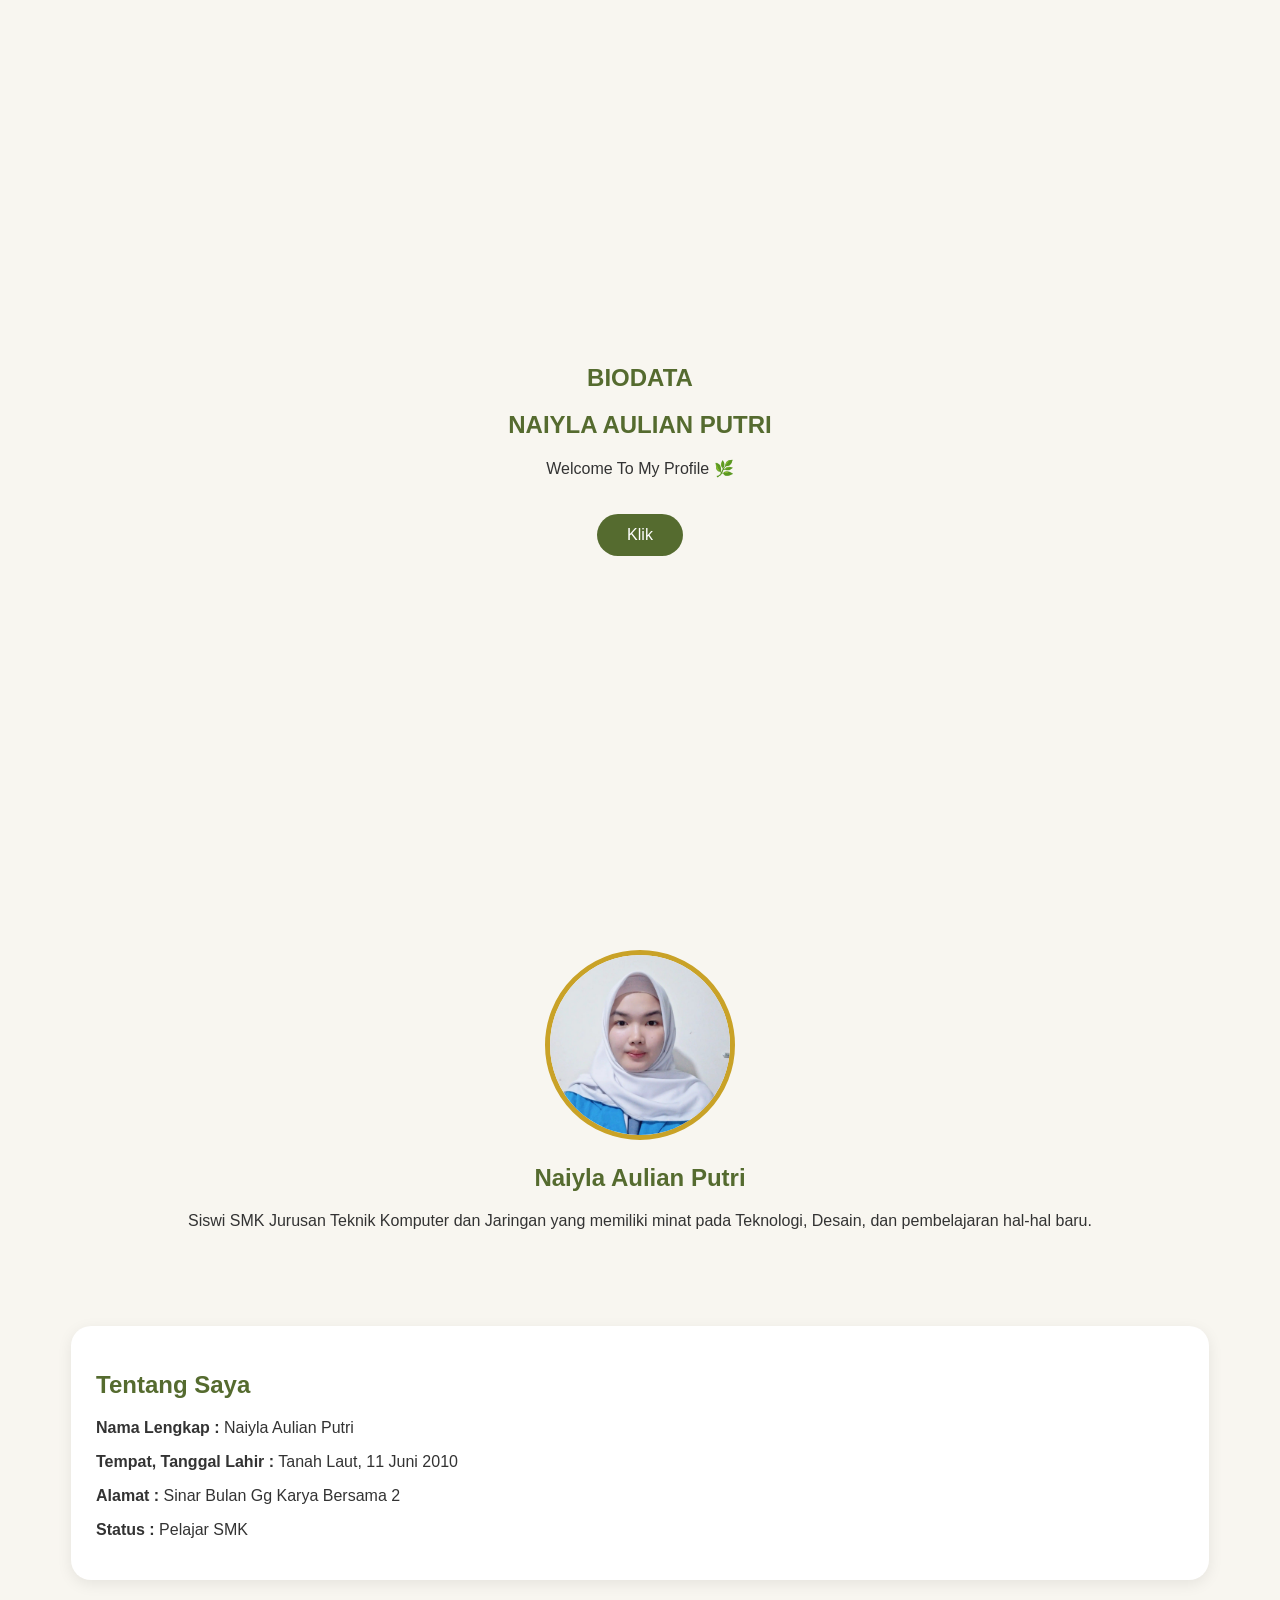
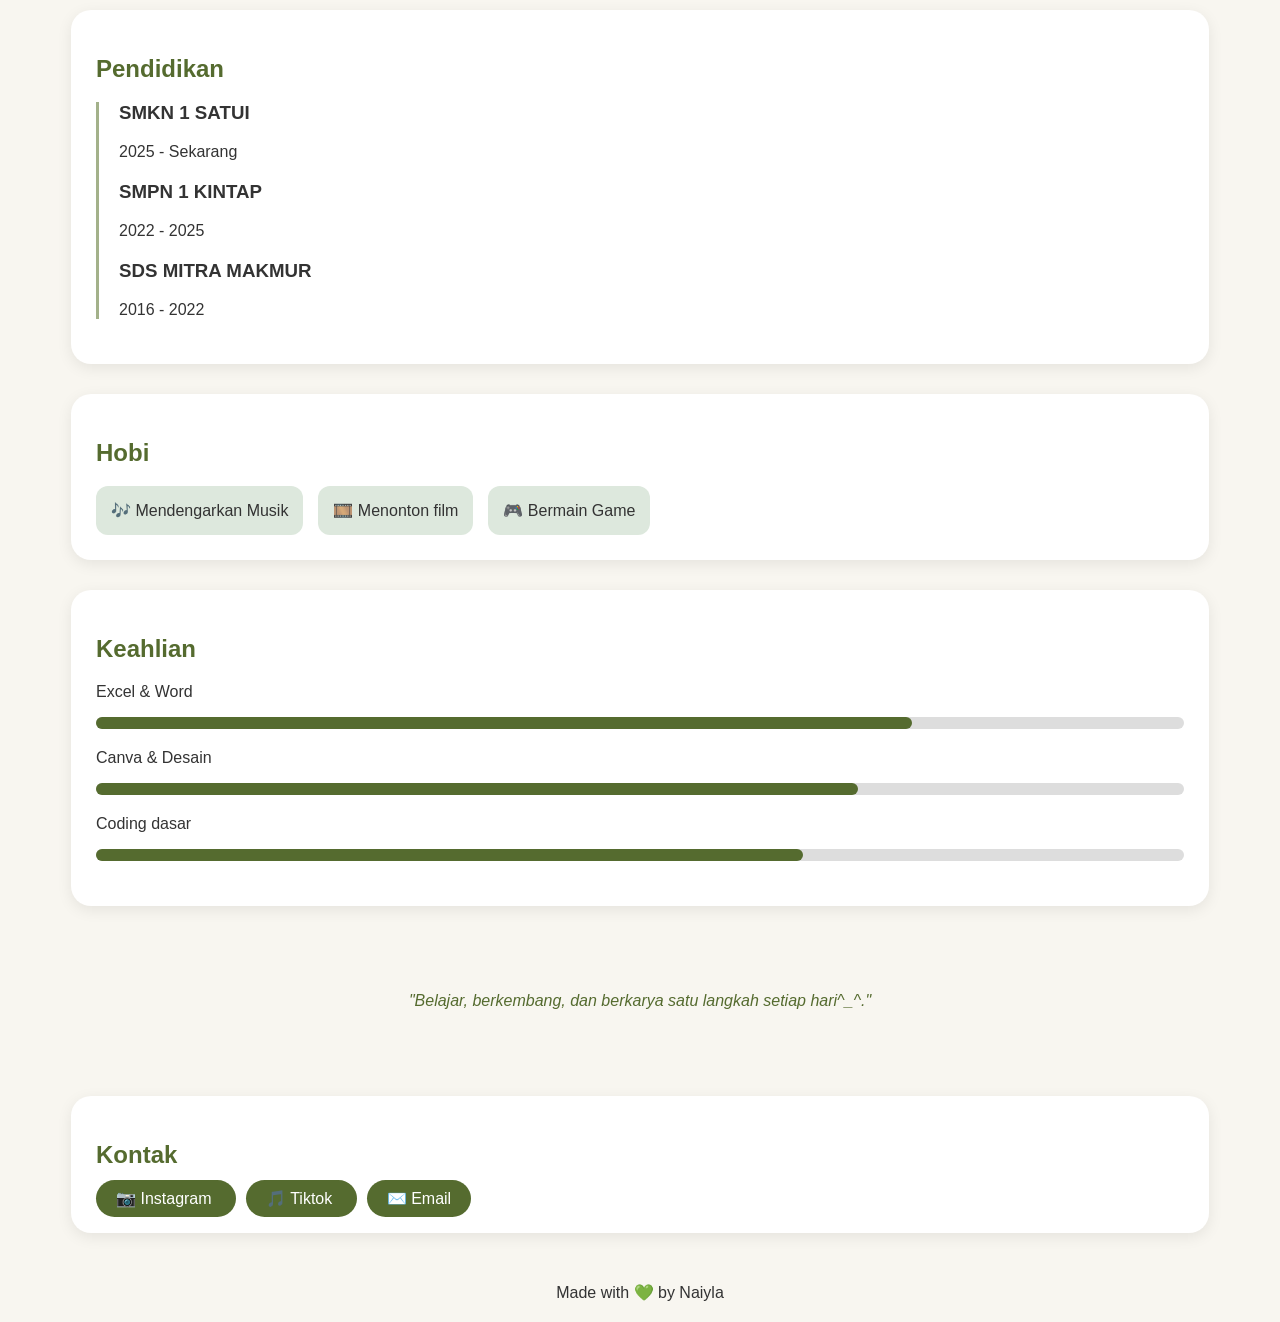
<file: index.html>
<!DOCTYPE html>
<html lang="id">
<head>
<meta charset="UTF-8">
<meta name="viewport" content="width=device-width, initial-scale=1.0">

<title>Biodata Naiyla Aulian Putri </title>

<link rel="stylesheet" href="style.css">
</head>
<body>

<!-- HALAMAN AWAL -->
<section id="welcome">

    <div class="welcome-box">
        <h1>BIODATA</h1>
        <h2>NAIYLA AULIAN PUTRI</h2>

        <p>Welcome To My Profile 🌿</p>

        <a href="#home" class="btn">
            Klik
        </a>
    </div>

</section>

<!-- HALAMAN UTAMA -->
<section id="home">

    <div class="hero">

        <img src="foto.jpg" alt="Foto Profil">

        <h1>Naiyla Aulian Putri</h1>

        <p>
           Siswi SMK Jurusan Teknik Komputer dan Jaringan yang memiliki minat pada
	   Teknologi, Desain, dan pembelajaran hal-hal baru.
        </p>

    </div>

</section>

<!-- BIODATA -->
<section class="card">

    <h2>Tentang Saya</h2>

    <p><b>Nama Lengkap :</b> Naiyla Aulian Putri</p>
    <p><b>Tempat, Tanggal Lahir :</b> Tanah Laut, 11 Juni 2010</p>
    <p><b>Alamat :</b> Sinar Bulan Gg Karya Bersama 2</p>
    <p><b>Status :</b> Pelajar SMK</p>

</section>

<!-- PENDIDIKAN -->
<section class="card">

    <h2>Pendidikan</h2>

    <div class="timeline">

        <div class="item">
            <h3>SMKN 1 SATUI</h3>
            <span>2025 - Sekarang</span>
        </div>

        <div class="item">
            <h3>SMPN 1 KINTAP</h3>
            <span>2022 - 2025</span>
        </div>

        <div class="item">
            <h3>SDS MITRA MAKMUR</h3>
            <span>2016 - 2022</span>
        </div>

    </div>

</section>

<!-- HOBI -->
<section class="card">

    <h2>Hobi </h2>

    <div class="hobi">

        <div class="box">🎶 Mendengarkan Musik</div>
        <div class="box">🎞️ Menonton film</div>
        <div class="box">🎮 Bermain Game</div>

    </div>

</section>

<!-- KEAHLIAN -->
<section class="card">

    <h2>Keahlian</h2>

    <div class="skill">
        <p>Excel & Word</p>
        <div class="bar"><span style="width:75%"></span></div>
    </div>

    <div class="skill">
        <p>Canva & Desain</p>
        <div class="bar"><span style="width:70%"></span></div>
    </div>

    <div class="skill">
        <p>Coding dasar</p>
        <div class="bar"><span style="width:65%"></span></div>
    </div>

</section>

<!-- QUOTE -->
<section class="quote">

    <p>
        "Belajar, berkembang, dan berkarya satu langkah setiap hari^_^."
    </p>

</section>

<!-- SOSMED -->
<section class="card">

    <h2>Kontak</h2>

    <div class="sosmed">

        <a href="https://www.instagram.com/goonayya"
		target="_blank">
		📷 Instagram
	</a>
        <a href="https://www.tiktok.com/nnaiight"
		target="_blank">
		🎵 Tiktok	
	</a>
	<a href="nayla.auliaputeri10@gmail.com">
		✉️ Email
	</a>



    </div>

</section>

<footer>
    Made with 💚 by Naiyla
</footer>

</body>
</html>
</file>
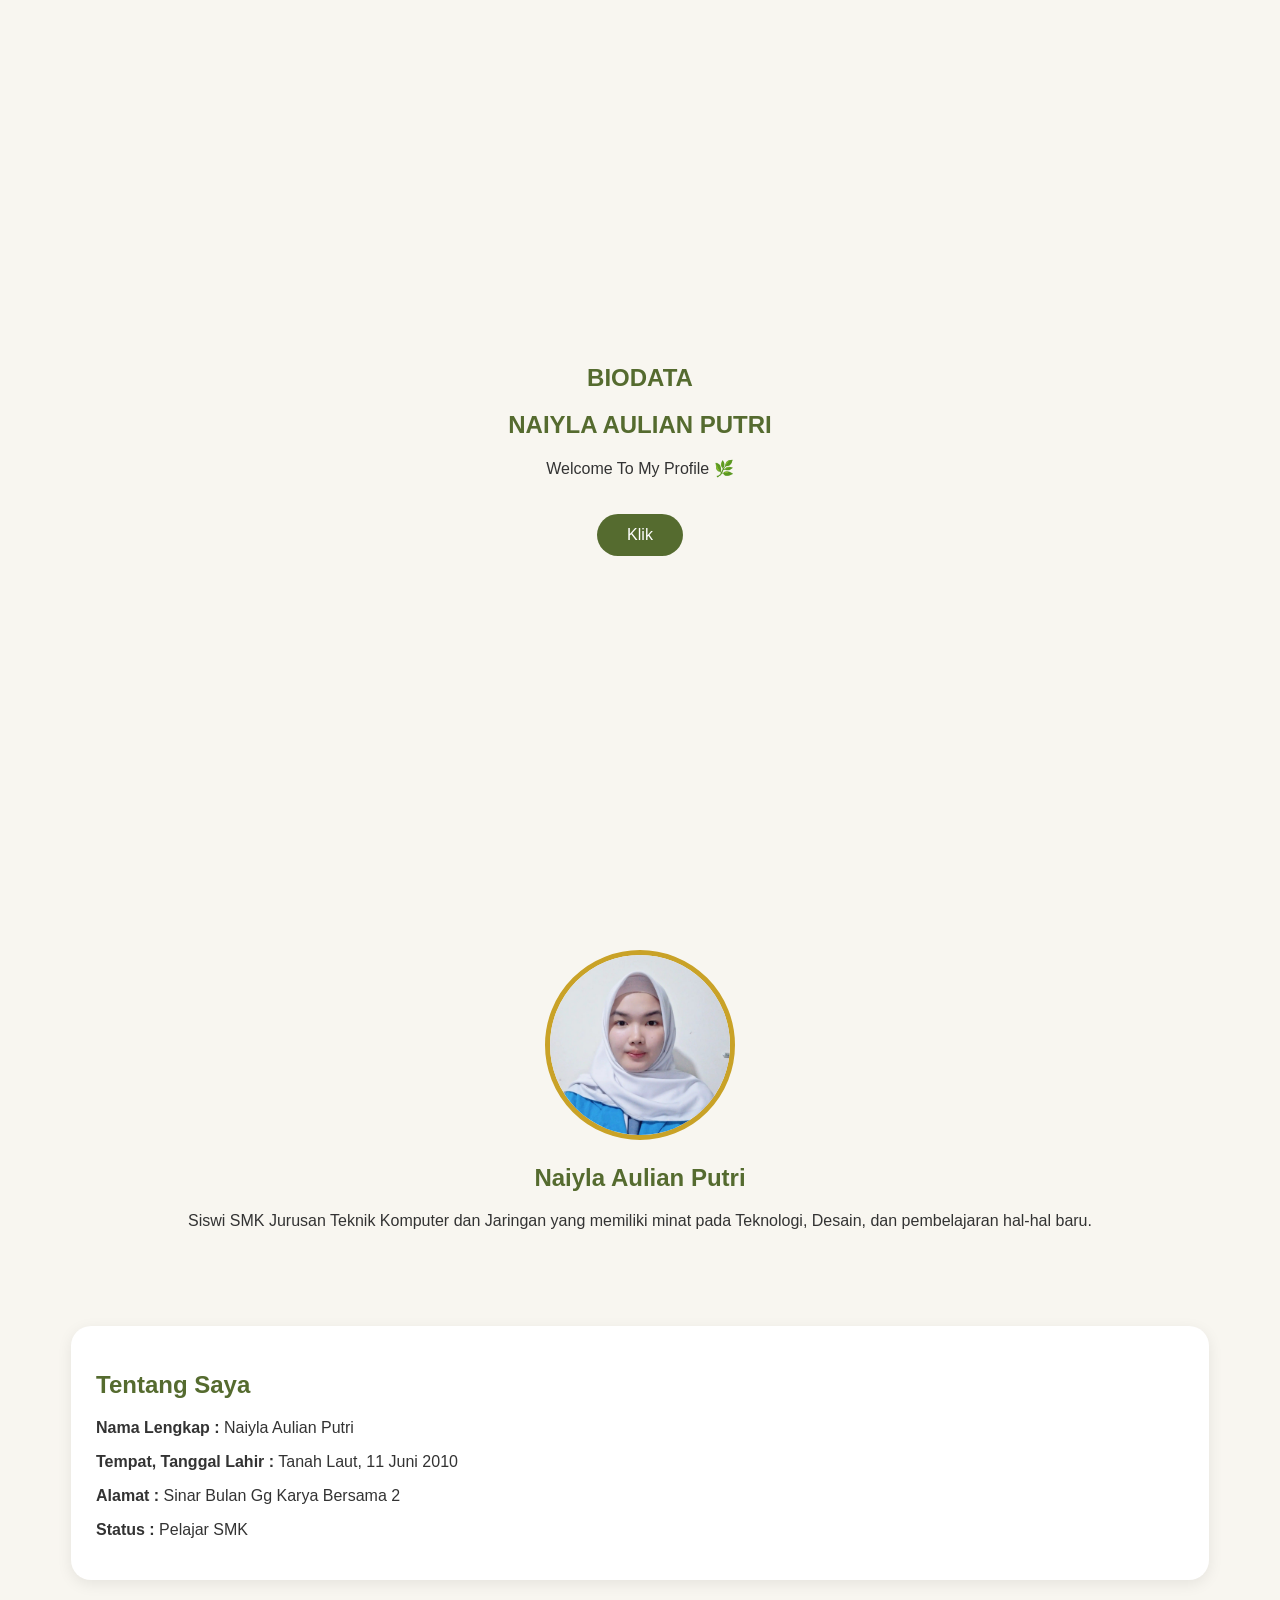
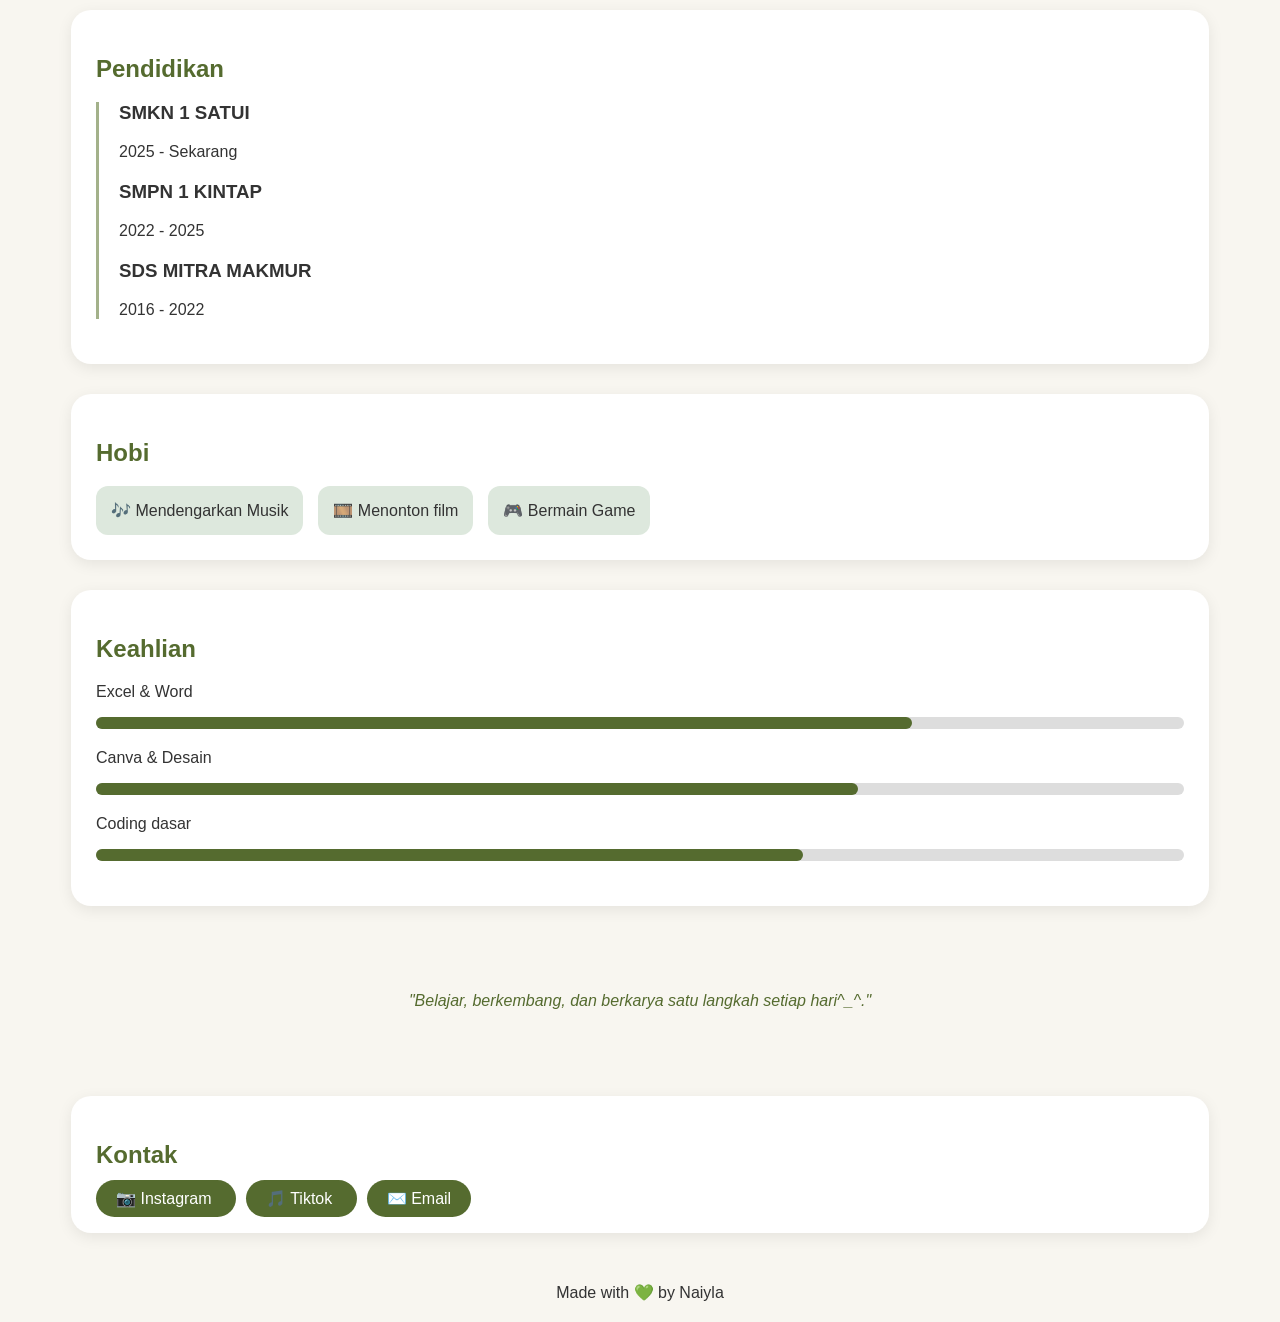
<file: Biodata Naiyla Aulian Putri.index.html>
<!DOCTYPE html>
<html lang="id">
<head>
<meta charset="UTF-8">
<meta name="viewport" content="width=device-width, initial-scale=1.0">

<title>Biodata Naiyla Aulian Putri </title>

<link rel="stylesheet" href="style.css">
</head>
<body>

<!-- HALAMAN AWAL -->
<section id="welcome">

    <div class="welcome-box">
        <h1>BIODATA</h1>
        <h2>NAIYLA AULIAN PUTRI</h2>

        <p>Welcome To My Profile 🌿</p>

        <a href="#home" class="btn">
            Klik
        </a>
    </div>

</section>

<!-- HALAMAN UTAMA -->
<section id="home">

    <div class="hero">

        <img src="foto.jpg" alt="Foto Profil">

        <h1>Naiyla Aulian Putri</h1>

        <p>
           Siswi SMK Jurusan Teknik Komputer dan Jaringan yang memiliki minat pada
	   Teknologi, Desain, dan pembelajaran hal-hal baru.
        </p>

    </div>

</section>

<!-- BIODATA -->
<section class="card">

    <h2>Tentang Saya</h2>

    <p><b>Nama Lengkap :</b> Naiyla Aulian Putri</p>
    <p><b>Tempat, Tanggal Lahir :</b> Tanah Laut, 11 Juni 2010</p>
    <p><b>Alamat :</b> Sinar Bulan Gg Karya Bersama 2</p>
    <p><b>Status :</b> Pelajar SMK</p>

</section>

<!-- PENDIDIKAN -->
<section class="card">

    <h2>Pendidikan</h2>

    <div class="timeline">

        <div class="item">
            <h3>SMKN 1 SATUI</h3>
            <span>2025 - Sekarang</span>
        </div>

        <div class="item">
            <h3>SMPN 1 KINTAP</h3>
            <span>2022 - 2025</span>
        </div>

        <div class="item">
            <h3>SDS MITRA MAKMUR</h3>
            <span>2016 - 2022</span>
        </div>

    </div>

</section>

<!-- HOBI -->
<section class="card">

    <h2>Hobi </h2>

    <div class="hobi">

        <div class="box">🎶 Mendengarkan Musik</div>
        <div class="box">🎞️ Menonton film</div>
        <div class="box">🎮 Bermain Game</div>

    </div>

</section>

<!-- KEAHLIAN -->
<section class="card">

    <h2>Keahlian</h2>

    <div class="skill">
        <p>Excel & Word</p>
        <div class="bar"><span style="width:75%"></span></div>
    </div>

    <div class="skill">
        <p>Canva & Desain</p>
        <div class="bar"><span style="width:70%"></span></div>
    </div>

    <div class="skill">
        <p>Coding dasar</p>
        <div class="bar"><span style="width:65%"></span></div>
    </div>

</section>

<!-- QUOTE -->
<section class="quote">

    <p>
        "Belajar, berkembang, dan berkarya satu langkah setiap hari^_^."
    </p>

</section>

<!-- SOSMED -->
<section class="card">

    <h2>Kontak</h2>

    <div class="sosmed">

        <a href="https://www.instagram.com/goonayya"
		target="_blank">
		📷 Instagram
	</a>
        <a href="https://www.tiktok.com/nnaiight"
		target="_blank">
		🎵 Tiktok	
	</a>
	<a href="nayla.auliaputeri10@gmail.com">
		✉️ Email
	</a>



    </div>

</section>

<footer>
    Made with 💚 by Naiyla
</footer>

</body>
</html>
</file>
<file: style.css>
<!DOCTYPE html>
<html lang="id">
<head>
<meta charset="UTF-8">
<meta name="viewport" content="width=device-width, initial-scale=1.0">

<title>Biodata Naiyla</title>

<link rel="stylesheet" href="style.css">
</head>
<body>

<!-- HALAMAN AWAL -->
<section id="welcome">

    <div class="welcome-box">
        <h1>BIODATA</h1>
        <h2>NAIYLA AULIAN PUTRI</h2>

        <p>Welcome To My Profile 🌿</p>

        <a href="#home" class="btn">
            Masuk
        </a>
    </div>

</section>

<!-- HALAMAN UTAMA -->
<section id="home">

    <div class="hero">

        <img src="foto.jpg" alt="Foto Profil">

        <h1>Naiyla Aulian Putri</h1>

        <p>
            Pelajar SMK yang memiliki minat
            dalam teknologi dan desain.
        </p>

    </div>

</section>

<!-- BIODATA -->
<section class="card">

    <h2>Tentang Saya</h2>

    <p><b>Nama Lengkap :</b> Naiyla Aulian Putri</p>
    <p><b>Tempat, Tanggal Lahir :</b> ...</p>
    <p><b>Alamat :</b> ...</p>
    <p><b>Status :</b> Pelajar</p>

</section>

<!-- PENDIDIKAN -->
<section class="card">

    <h2>Pendidikan</h2>

    <div class="timeline">

        <div class="item">
            <h3>SMKN ...</h3>
            <span>2025 - Sekarang</span>
        </div>

        <div class="item">
            <h3>MTS ...</h3>
            <span>2022 - 2025</span>
        </div>

        <div class="item">
            <h3>SD ...</h3>
            <span>2016 - 2022</span>
        </div>

    </div>

</section>

<!-- HOBI -->
<section class="card">

    <h2>Hobi & Minat</h2>

    <div class="hobi">

        <div class="box">🎵 Musik</div>
        <div class="box">📖 Membaca</div>
        <div class="box">🎨 Desain</div>
        <div class="box">💻 Teknologi</div>

    </div>

</section>

<!-- KEAHLIAN -->
<section class="card">

    <h2>Keahlian</h2>

    <div class="skill">
        <p>HTML</p>
        <div class="bar"><span style="width:90%"></span></div>
    </div>

    <div class="skill">
        <p>CSS</p>
        <div class="bar"><span style="width:80%"></span></div>
    </div>

    <div class="skill">
        <p>Canva</p>
        <div class="bar"><span style="width:95%"></span></div>
    </div>

</section>

<!-- QUOTE -->
<section class="quote">

    <p>
        "Progress lebih penting daripada kesempurnaan."
    </p>

</section>

<!-- SOSMED -->
<section class="card">

    <h2>Kontak</h2>

    <div class="sosmed">

        <a href="#">Instagram</a>
        <a href="#">TikTok</a>
        <a href="#">Email</a>

    </div>

</section>

<footer>
    Made with 💚 by Naiyla
</footer>

</body>
</html>
[17/08/2026 21:47] Naiy: html{
    scroll-behavior:smooth;
}

body{
    margin:0;
    font-family:Arial, sans-serif;
    background:#F8F6F0;
    color:#333;
}

/* WELCOME */

#welcome{
    height:100vh;
    display:flex;
    justify-content:center;
    align-items:center;
    text-align:center;
}

.welcome-box h1{
    color:#556B2F;
}

.welcome-box h2{
    color:#556B2F;
}

.btn{
    display:inline-block;
    margin-top:20px;
    padding:12px 30px;
    background:#556B2F;
    color:white;
    text-decoration:none;
    border-radius:30px;
    transition:0.3s;
}

.btn:hover{
    background:#C9A227;
}

/* HERO */

.hero{
    text-align:center;
    padding:50px 20px;
}

.hero img{
    width:180px;
    height:180px;
    border-radius:50%;
    object-fit:cover;

    border:5px solid #C9A227;

    transition:0.3s;
}

.hero img:hover{
    transform:scale(1.08);
}

.hero h1{
    color:#556B2F;
}

/* CARD */

.card{
    width:85%;
    margin:30px auto;
    background:white;
    padding:25px;
    border-radius:20px;

    box-shadow:0 4px 15px rgba(0,0,0,0.08);
}

.card h2{
    color:#556B2F;
}

/* TIMELINE */

.timeline{
    border-left:3px solid #A3B18A;
    padding-left:20px;
}

.item{
    margin-bottom:20px;
}

/* HOBI */

.hobi{
    display:flex;
    flex-wrap:wrap;
    gap:15px;
}

.box{
    background:#DDE8DD;
    padding:15px;
    border-radius:12px;
}

/* SKILL */

.skill{
    margin-bottom:20px;
}

.bar{
    width:100%;
    height:12px;
    background:#ddd;
    border-radius:20px;
}

.bar span{
    display:block;
    height:100%;
    background:#556B2F;
    border-radius:20px;
}

/* QUOTE */

.quote{
    text-align:center;
    padding:40px;
    color:#556B2F;
    font-style:italic;
}

/* SOSMED */

.sosmed a{
    text-decoration:none;
    color:white;
    background:#556B2F;
    padding:10px 20px;
    border-radius:25px;
    margin-right:10px;
}

.sosmed a:hover{
    background:#C9A227;
}

footer{
    text-align:center;
    padding:20px;
}
</file>
